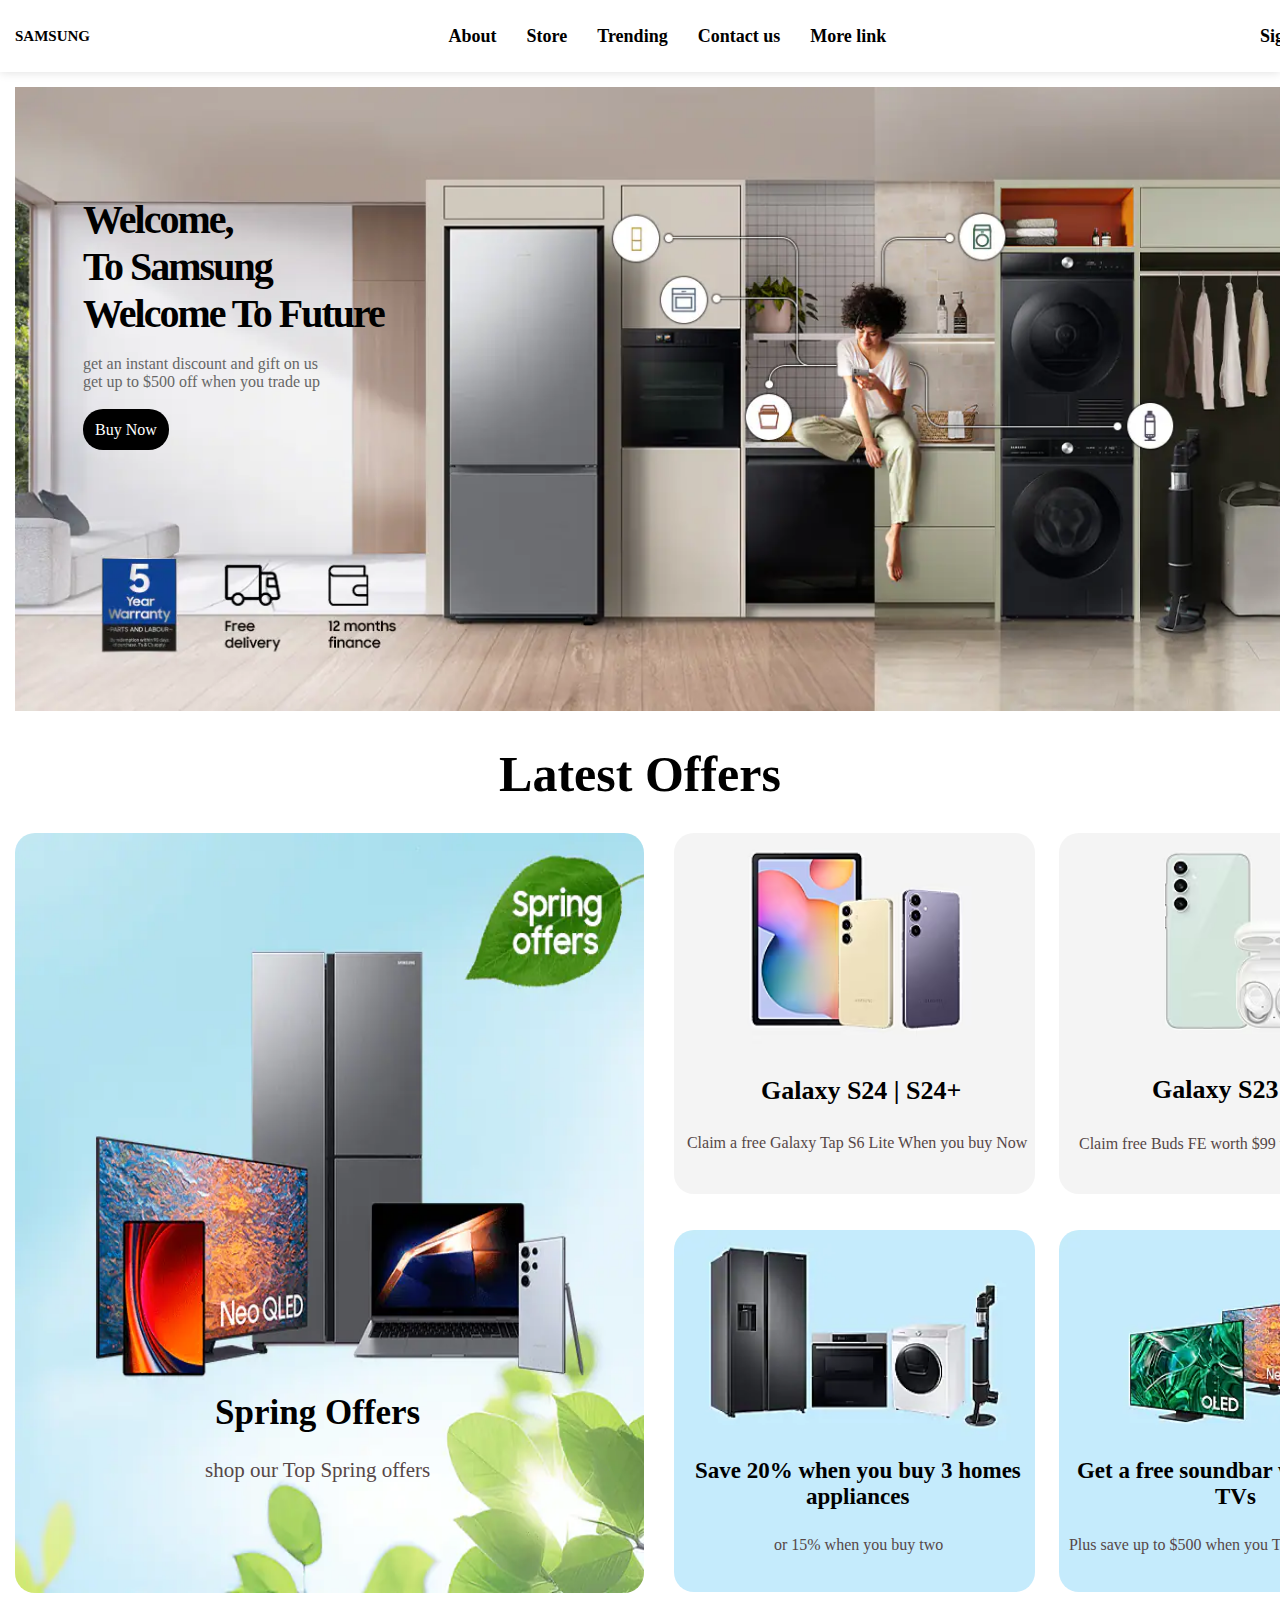
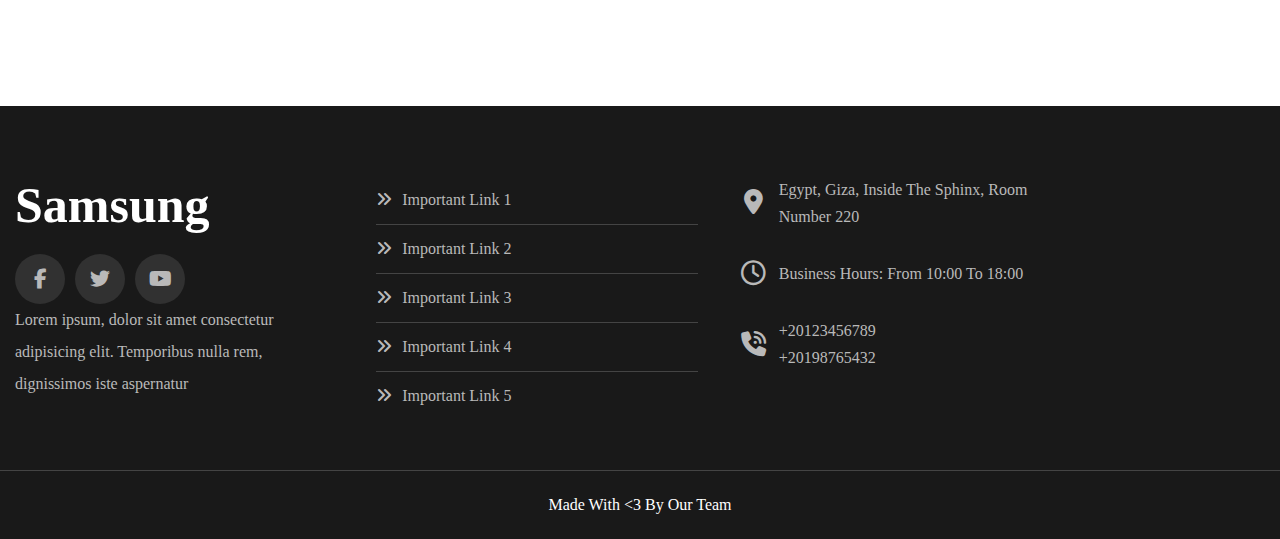
<file: index.html>
<!DOCTYPE html>
<html lang="en">
<head>
    <meta charset="UTF-8">
    <meta http-equiv="X-UA-Compatible" content="IE=edge">
    <meta name="viewport" content="width=device-width, initial-scale=1.0">
    <link href="https://fonts.googleapis.com/css?family=Material+Icons|Material+Icons+Outlined|Material+Icons+Two+Tone|Material+Icons+Round|Material+Icons+Sharp" rel="stylesheet">
    <link rel="stylesheet" href="stylee.css">
    <link rel="stylesheet" href="css/all.min.css">
    <title>Samsunge</title>
</head>
<body>
        <!-- start header -->
        <header>
          <div class="container">
            <a href="#" class="logo">SAMSUNG</a>
            <ul class="mid">
              <li><a href="#">About</a></li>
              <li><a href="#">Store</a></li>
              <li><a href="#Trending">Trending</a></li>
              <li><a href="#">Contact us</a></li>
              <li><a href="#">More link</a></li>
            </ul>
            <ul class="right">
              <li><a href="#">Sign in</a></li>
              <li><a href="#">Sign Up</a></li>
            </ul>
          </div>
        </header>
        <!-- end header  -->
        <!-- start land -->
        <div class="landing">
          <div class="container">
            <div class="text">
              <h1><br>Welcome,<br/>To Samsung <br> Welcome To Future<br/></h1>
              <br>
              <div class="par">
                <p>get an instant discount and gift on us</p>
                <p>get up to $500 off when you trade up</p>
              </div>
              <a class="buy" href="#">Buy Now</a>
            </div>
            <div class="image">
              <img src="photo/E03110394DA_2799HomepageKVwithicons1440x640pxOptAv02.webp" alt="">
            </div>
          </div>
        </div>
        <!-- end land -->
        <div class="Trending" id="Trending">
          <h1>Latest Offers</h1>
          <div class="container">
            <div class="box main-box">
              <a href="#"><img src="photo/grid.0.webp" alt=""></a>
            </div>
            <div class="content">
              <h3>Spring Offers</h3>
              <p>shop our Top Spring offers</p>
            </div>
            <div class="minor-box">
              <div class="box1">
                <div class="content1">
                  <h3>Galaxy S24 | S24+</h3>
                  <br>
                  <p>Claim a free Galaxy Tap S6 Lite When you buy Now</p>
                </div>
                <div class="box">
                  <a href="#"><img src="photo/grid.1.avif" alt=""></a>
                </div>
                
              </div>
              <div class="box2">
                <div class="box">
                  <a href="#"><img src="photo/grid.2.avif" alt=""></a>
                </div>
                <div class="content2">
                  <h3>Galaxy S23 FE</h3>
                  <p>Claim free Buds FE worth $99 when you buy Now</p>
                </div>
              </div>
              <div class="box3">
                <div class="box">
                  <a href="#"><img src="photo/grid.3.webp" alt=""></a>
                </div>
                <div class="content3">
                  <h3>Save 20% when you buy 3 homes<span> appliances</span></h3>
                  <p>or 15% when you buy two</p>
                </div>
              </div>
              <div class="box4">
                <div class="box">
                  <a href="#"><img src="photo/grid.4.webp" alt=""></a>
                </div>
                <div class="content4">
                  <h3>Get a free soundbar with selected<span> TVs</span></h3>
                  <p>Plus save up to $500 when you Trade Up your old TV</p>
                </div>
              </div>
            </div>
          </div>
        </div>
        <!-- Start Footer -->
    <div class="footer">
      <div class="container">
        <div class="box">
          <h3>Samsung</h3>
          <ul class="social">
            <li>
              <a href="#" class="facebook">
                <i class="fab fa-facebook-f"></i>
              </a>
            </li>
            <li>
              <a href="#" class="twitter">
                <i class="fab fa-twitter"></i>
              </a>
            </li>
            <li>
              <a href="#" class="youtube">
                <i class="fab fa-youtube"></i>
              </a>
            </li>
          </ul>
          <p class="text">
            Lorem ipsum, dolor sit amet consectetur adipisicing elit. Temporibus nulla rem, dignissimos iste aspernatur
          </p>
        </div>
        <div class="box">
          <ul class="links">
            <li><a href="#">Important Link 1</a></li>
            <li><a href="#">Important Link 2</a></li>
            <li><a href="#">Important Link 3</a></li>
            <li><a href="#">Important Link 4</a></li>
            <li><a href="#">Important Link 5</a></li>
          </ul>
        </div>
        <div class="box">
          <div class="line">
            <i class="fas fa-map-marker-alt fa-fw"></i>
            <div class="info">Egypt, Giza, Inside The Sphinx, Room Number 220</div>
          </div>
          <div class="line">
            <i class="far fa-clock fa-fw"></i>
            <div class="info">Business Hours: From 10:00 To 18:00</div>
          </div>
          <div class="line">
            <i class="fas fa-phone-volume fa-fw"></i>
            <div class="info">
              <span>+20123456789</span>
              <span>+20198765432</span>
            </div>
          </div>
        </div>
      </div>
      <p class="copyright">Made With &lt;3 By Our Team</p>
    </div>
    <!-- End Footer -->
</body>
</html>
</file>
<file: stylee.css>
@import url('https://fonts.googleapis.com/css2?family=Roboto:wght@0,100;0,200;0,300;0,400;0,500;0,600;0,700;0,800;0,900;1,100;1,200;1,300;1,400;1,500;1,600;1,700;1,800;1,900&display=swap');

* {
    margin : 0;
    padding: 0;
    box-sizing: border-box;
    font-family:'SamsungSharpSans';
}
html{
    scroll-behavior: smooth;
}
ul{
    list-style: none;
    margin: 0;
    padding: 0;
}
a{
    text-decoration: none;
}
.container{
    padding-left: 15px;
    padding-right: 15px;
    margin-left: auto;
    margin-right: auto;
    position: relative;
}
 /* small */
@media (min-width: 768px){
    .container{
        width: 750px;
    }
}
 /* medium */
@media (min-width: 992px){
    .container{
        width: 1115px;
    }
}
 /* large  */
@media (min-width: 1200px){
    .container{
        width: 1435px;
    }
}
header{
    background-color: white;
    box-shadow: 0 0 10px #ddd;
    -webkit-box-shadow:  0 0 10px #ddd;
    -moz-box-shadow: 0 0 10px #ddd;
    height: 72px;
}
header .container{
    display: flex;
    justify-content: space-between;
    align-items: center;
    position: relative;
    flex-wrap: wrap;
    
}
header .container .logo{
    font-size: 15px;
    font-weight: bold;
    color: black;
    height: 72px;
    display: flex;
    justify-content: center;
    align-items: center;
}
@media (max-width: 767px){
    header .container .logo{
        width: 100%;
    }
}
header .container ul{
    display: flex;
}
@media (max-width: 767px){
    header .container ul{
        margin: auto;
    }
}
header .container li a{
    display: flex;
    justify-content: space-between;
    align-items: center;
    height: 72px;
    position: relative;
    overflow: hidden;
    color: black;
    font-weight: bold;
    font-size: 18px;
    padding: 0 15px;
    transition: 0.3s;
}
@media (max-width: 767px){
    header .container li a{
        font-size: 12px;
        padding: 10px;
        height: 40px;
    }
}
header .container li a::before{
    content: "";
    position: absolute;
    width: 100%;
    height: 4px;
    background-color: #00d5ff;
    bottom: 0;
    left: -100%;
    transition: 0.3s;
    
}
header .container li a:hover{
    color: #00d5ff;
    background-color: #fafafa;
}
header .container li a:hover::before{
    left: 0;
}
.landing .container{
    display: flex;
    align-items: center;
}
.landing .image img{
    width: 3000px;
    max-width: 100%;
    padding-top: 15px;
}
.landing .container .text{
    position: absolute;
    max-width: 500px;
    padding-bottom: 200px;
    padding-left: 68px;
    
}
.landing .container .text h1{
    font-size: 40px;
    letter-spacing: -2px;
}
.landing .container .text .par{
    padding-bottom: 30px;
    color: #666;
}
.landing .container .text .buy{
    padding: 12px;
    color: white;
    background-color: black;
    border-radius: 20px;
    transition: 0.3s;
}
.landing .container .text .buy:hover{
    background-color: #605e5e;
}
 /* start offer  */
.Trending h1{
    text-align:center ;
    vertical-align: middle;
    padding: 30px;
    font-size: 50px;
    font-weight: bold;
}
.Trending .container{
    display: flex;
    flex-wrap: nowrap;
    gap: 30px;
}
.Trending .container .box{
    display: inline-block;
}
.Trending .container .content{
    position: absolute;
    padding-bottom:15px ;
}
.Trending .container .main-box img{
    display: inline-block;
    width: 600px;
    
}
.Trending .container .content a{
    left: 241px;
    position: absolute;
    font-size: 26px;
    color: white;
    background-color: black;
    padding: 17px;
    border-radius: 45px;
    top: 573px;
    width: 130px;
    transform: translate(0, 183%);
    transition: 0.6s;
    opacity: 0;
}
.Trending .container .box:hover{
        opacity: 1;
        transform: translate(0,0);
    
}
.Trending .container .minor-box .box img{
    display: inline-block;
    width: 300px;
}
.Trending .container .minor-box{
    position: relative;
    display: grid;
    grid-template-columns: repeat(2,1fr);
    gap: 24px;
    border-radius: 15px;
}
.Trending .container .minor-box .content{
    position: absolute;
}
.Trending .container .minor-box .box1 .content1 {
    position: absolute;
}
.Trending .container .content h3{
    font-size: 35px;
    position: relative;
    top: 560px;
    left: 200px;
}
.Trending .container .content p{
    color: #564747;
    position: relative;
    top: 585px;
    left: 190px;
    font-size: 21px;
}

.Trending .container .minor-box .box1 .content1 h3{
    padding-top: 300px;
    max-width: 335px;
    font-size: 26px;
    position: relative;
    top: -57px;
    left: 87px;
}
.Trending .container .minor-box .box2 .content2 h3{
    max-width: 335px;
    font-size: 26px;
    position: relative;
    bottom:123px;
    left: 93px;
}
.Trending .container .minor-box .box3 .content3 h3{
    max-width: 335px;
    font-size: 23px;
    position: relative;
    bottom: 178px;
    left: 21px;
}
.Trending .container .minor-box .box3 .content3 h3 span{
    position: relative;
    left: 111px;
}
.Trending .container .minor-box .box4 .content4 h3{
    max-width: 335px;
    font-size: 23px;
    position: relative;
    bottom: 178px;
    left: 18px;
}
.Trending .container .minor-box .box4 .content4 h3 span{
    position: relative;
    left: 138px;
}
.Trending .container .minor-box .box1 .content1 p{
    position: relative;
    left: 13px;
    max-width: 400px;
    color: #564747;
    bottom: 47px
}
.Trending .container .minor-box .box2 .content2 p{
    position: relative;
    left: 20px;
    bottom: 93px;
    max-width: 400px;
    color: #564747;
}
.Trending .container .minor-box .box3 .content3 p{
    max-width: 400px;
    color: #564747;
    position: relative;
    bottom: 152px;
    left: 100px;
}
.Trending .container .minor-box .box4 .content4 p{
    max-width: 400px;
    color: #564747;
    position: relative;
    bottom: 152px;
    left: 10px;
}
.Trending .container .minor-box .box1 img,
.Trending .container .minor-box .box2 img,
.Trending .container .minor-box .box3 img,
.Trending .container .minor-box .box4 img,
.Trending .container .main-box img{
    border-radius: 20px;
    width: 100%;
    max-width: 100%;
}
.Trending .container .minor-box .box1 .content1 .h3{
    padding-left: 200px;
}
.Trending .container .minor-box .box1 {
    padding-right: 0;
}
.Trending .container .main-box img{
    height: 760.03px;
    position: relative;
}
.Trending .container .main-box .test a{
    position: absolute;
    right: 200px;
}
.Trending .container .minor-box .box1 .box img{
    width: 438.78px;
}
.Trending .container .minor-box .box2 .box img{
    width: 438.78px;
}
.Trending .container .minor-box .box3 .box img{
    width: 438.78px;
    position: relative;
    bottom: 40px;
}
.Trending .container .minor-box .box4 .box img{
    width: 438.78px;
    position: relative;
    bottom: 40px;
}
 /* end offer  */
 /* Start Footer */
.footer {
    background-color: #191919;
    padding: 70px 0 0;
  }
  @media (max-width: 767px) {
    .footer {
      text-align: center;
    }
  }
  .footer .container {
    display: grid;
    grid-template-columns: repeat(auto-fill, minmax(250px, 1fr));
    gap: 40px;
  }
  .footer .box h3 {
    color: white;
    font-size: 50px;
    margin: 0 0 20px;
  }
  .footer .box .social {
    display: flex;
  }
  @media (max-width: 767px) {
    .footer .box .social {
      justify-content: center;
    }
  }
  .footer .box .social li {
    margin-right: 10px;
  }
  .footer .box .social li a {
    background-color: #313131;
    color: #b9b9b9;
    display: inline-flex;
    justify-content: center;
    align-items: center;
    width: 50px;
    height: 50px;
    font-size: 20px;
    transition:0.7s;
    border-radius: 50%;
  }
  .footer .box .social .facebook:hover {
    background-color: #1877f2;
  }
  .footer .box .social .twitter:hover {
    background-color: #1da1f2;
  }
  .footer .box .social .youtube:hover {
    background-color: #ff0000;
  }
  .footer .box .text {
    line-height: 2;
    color: #b9b9b9;
  }
  .footer .box .links li {
    padding: 15px 0;
    transition: var(--main-transition);
  }
  .footer .box .links li:not(:last-child) {
    border-bottom: 1px solid #444;
  }
  .footer .box .links li:hover {
    padding-left: 10px;
  }
  .footer .box .links li:hover a {
    color: white;
  }
  .footer .box .links li a {
    color: #b9b9b9;
    transition: 0.3s;
  }
  .footer .box .links li a::before {
    font-family: "Font Awesome 5 Free";
    content: "\F101";
    font-weight: 900;
    margin-right: 10px;
  }
  .footer .box .line {
    display: flex;
    align-items: center;
    color: #b9b9b9;
    margin-bottom: 30px;
  }
  @media (max-width: 767px) {
    .footer .box .line {
      flex-direction: column;
    }
  }
  .footer .box .line i {
    font-size: 25px;
    margin-right: 10px;
  }
  @media (max-width: 767px) {
    .footer .box .line i {
      margin-right: 0;
      margin-bottom: 15px;
    }
  }
  .footer .box .line .info {
    line-height: 1.7;
    flex: 1;
  }
  .footer .box .line .info span {
    display: block;
  }
  .footer .copyright {
    padding: 25px 0;
    text-align: center;
    color: white;
    margin: 50px 0 0;
    border-top: 1px solid #444;
  }
  /* End Footer */
</file>
